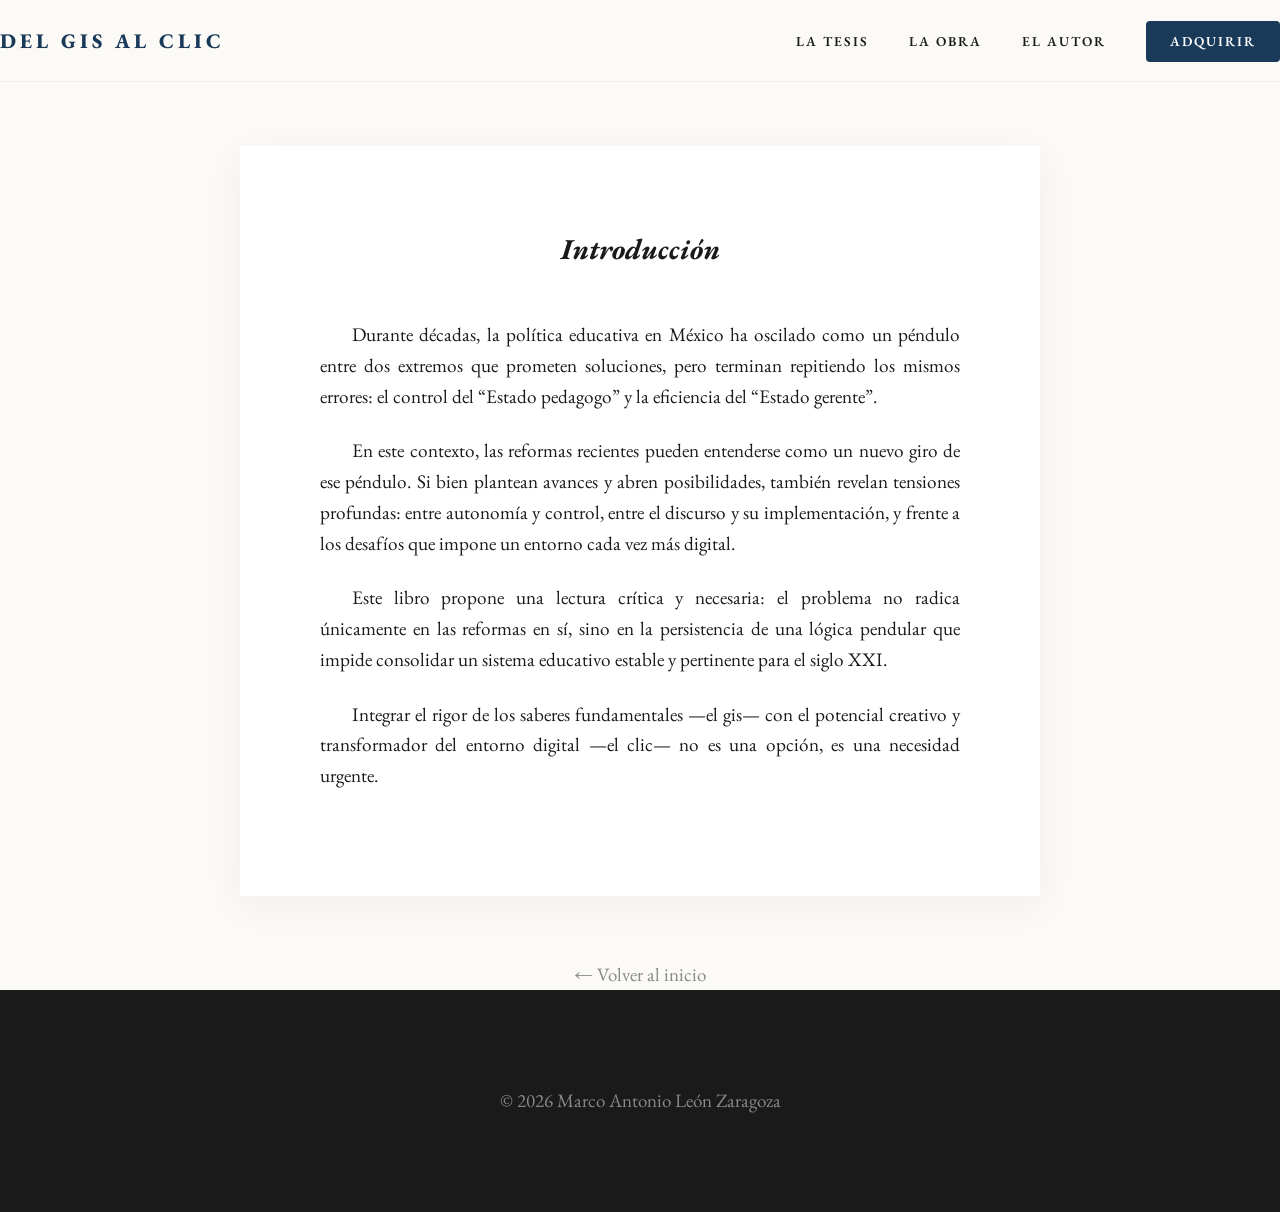
<file: obra.html>
<!DOCTYPE html>
<html lang="es">
<head>
    <meta charset="UTF-8">
    <meta content="width=device-width, initial-scale=1.0">
    <title>La Obra | Del Gis al Clic</title>
    <link rel="stylesheet" href="css/estilos.css">
    <link href="https://fonts.googleapis.com/css2?family=EB+Garamond:ital,wght@0,400..800;1,400..800&display=swap" rel="stylesheet">
    <style>
        .book-content {
            background: #fff;
            max-width: 800px;
            margin: 4rem auto;
            padding: 5rem;
            box-shadow: 0 10px 40px rgba(0,0,0,0.05);
            font-size: 1.2rem;
            text-align: justify;
        }
        .book-content h1 { font-style: italic; text-align: center; margin-bottom: 3rem; }
        .book-content p { margin-bottom: 1.5rem; text-indent: 2rem; }
        .back-link { margin-top: 2rem; display: block; text-align: center; color: #888; text-decoration: none; }
    </style>
</head>
<body>

    <header class="header-main">
        <nav class="nav-container">
            <div class="logo"><a href="index.html" style="text-decoration:none; color:inherit;">DEL GIS AL CLIC</a></div>
            <ul class="nav-links">
                <li><a href="index.html#tesis">La Tesis</a></li>
                <li><a href="obra.html">La Obra</a></li>
                <li><a href="index.html#autor">El Autor</a></li>
                <li><a href="#" class="btn-adquirir">Adquirir</a></li>
            </ul>
        </nav>
    </header>

    <main class="container">
        <article class="book-content">
            <h1>Introducción</h1>
            <p>Durante décadas, la política educativa en México ha oscilado como un péndulo entre dos extremos que prometen soluciones, pero terminan repitiendo los mismos errores: el control del “Estado pedagogo” y la eficiencia del “Estado gerente”.</p>
            <p>En este contexto, las reformas recientes pueden entenderse como un nuevo giro de ese péndulo. Si bien plantean avances y abren posibilidades, también revelan tensiones profundas: entre autonomía y control, entre el discurso y su implementación, y frente a los desafíos que impone un entorno cada vez más digital.</p>
            <p>Este libro propone una lectura crítica y necesaria: el problema no radica únicamente en las reformas en sí, sino en la persistencia de una lógica pendular que impide consolidar un sistema educativo estable y pertinente para el siglo XXI.</p>
            <p>Integrar el rigor de los saberes fundamentales —el gis— con el potencial creativo y transformador del entorno digital —el clic— no es una opción, es una necesidad urgente.</p>
        </article>
        <a href="index.html" class="back-link">← Volver al inicio</a>
    </main>

    <footer class="footer-main">
        <p>&copy; 2026 Marco Antonio León Zaragoza</p>
    </footer>

</body>
</html>
</file>
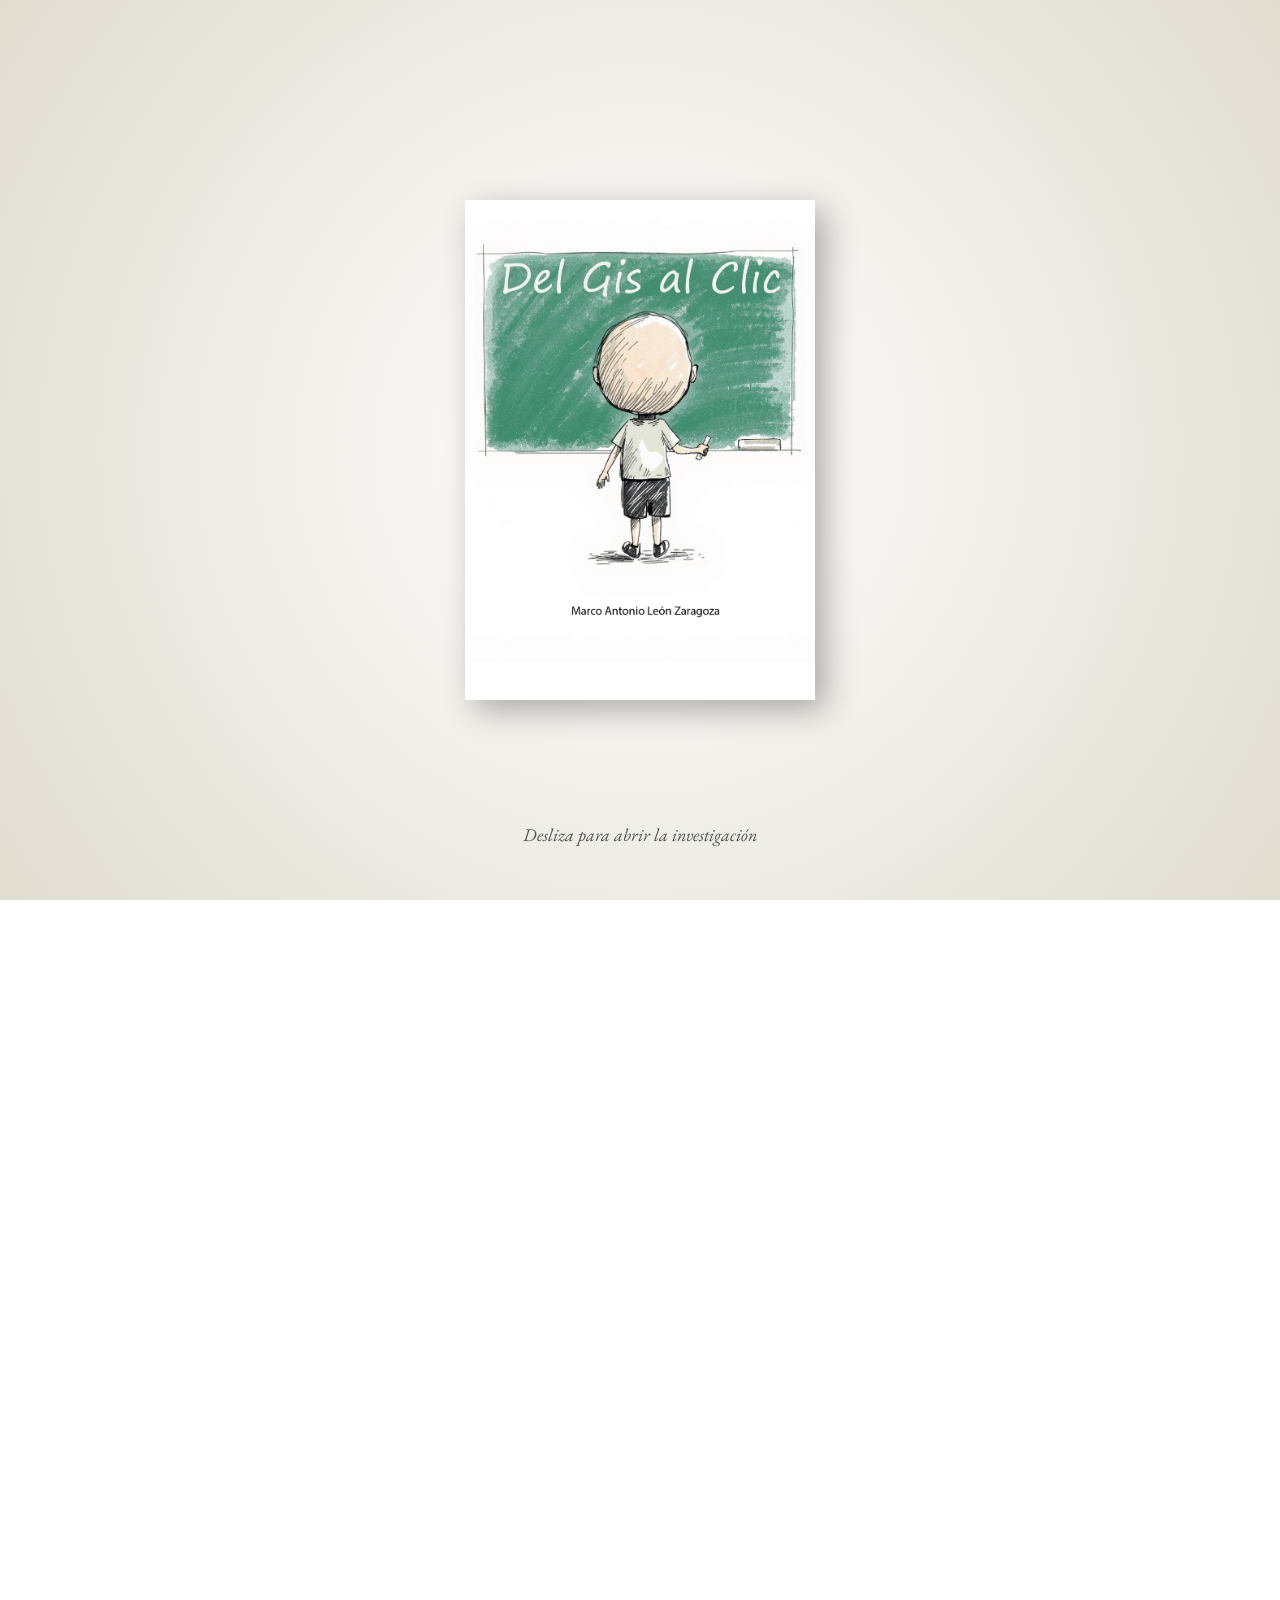
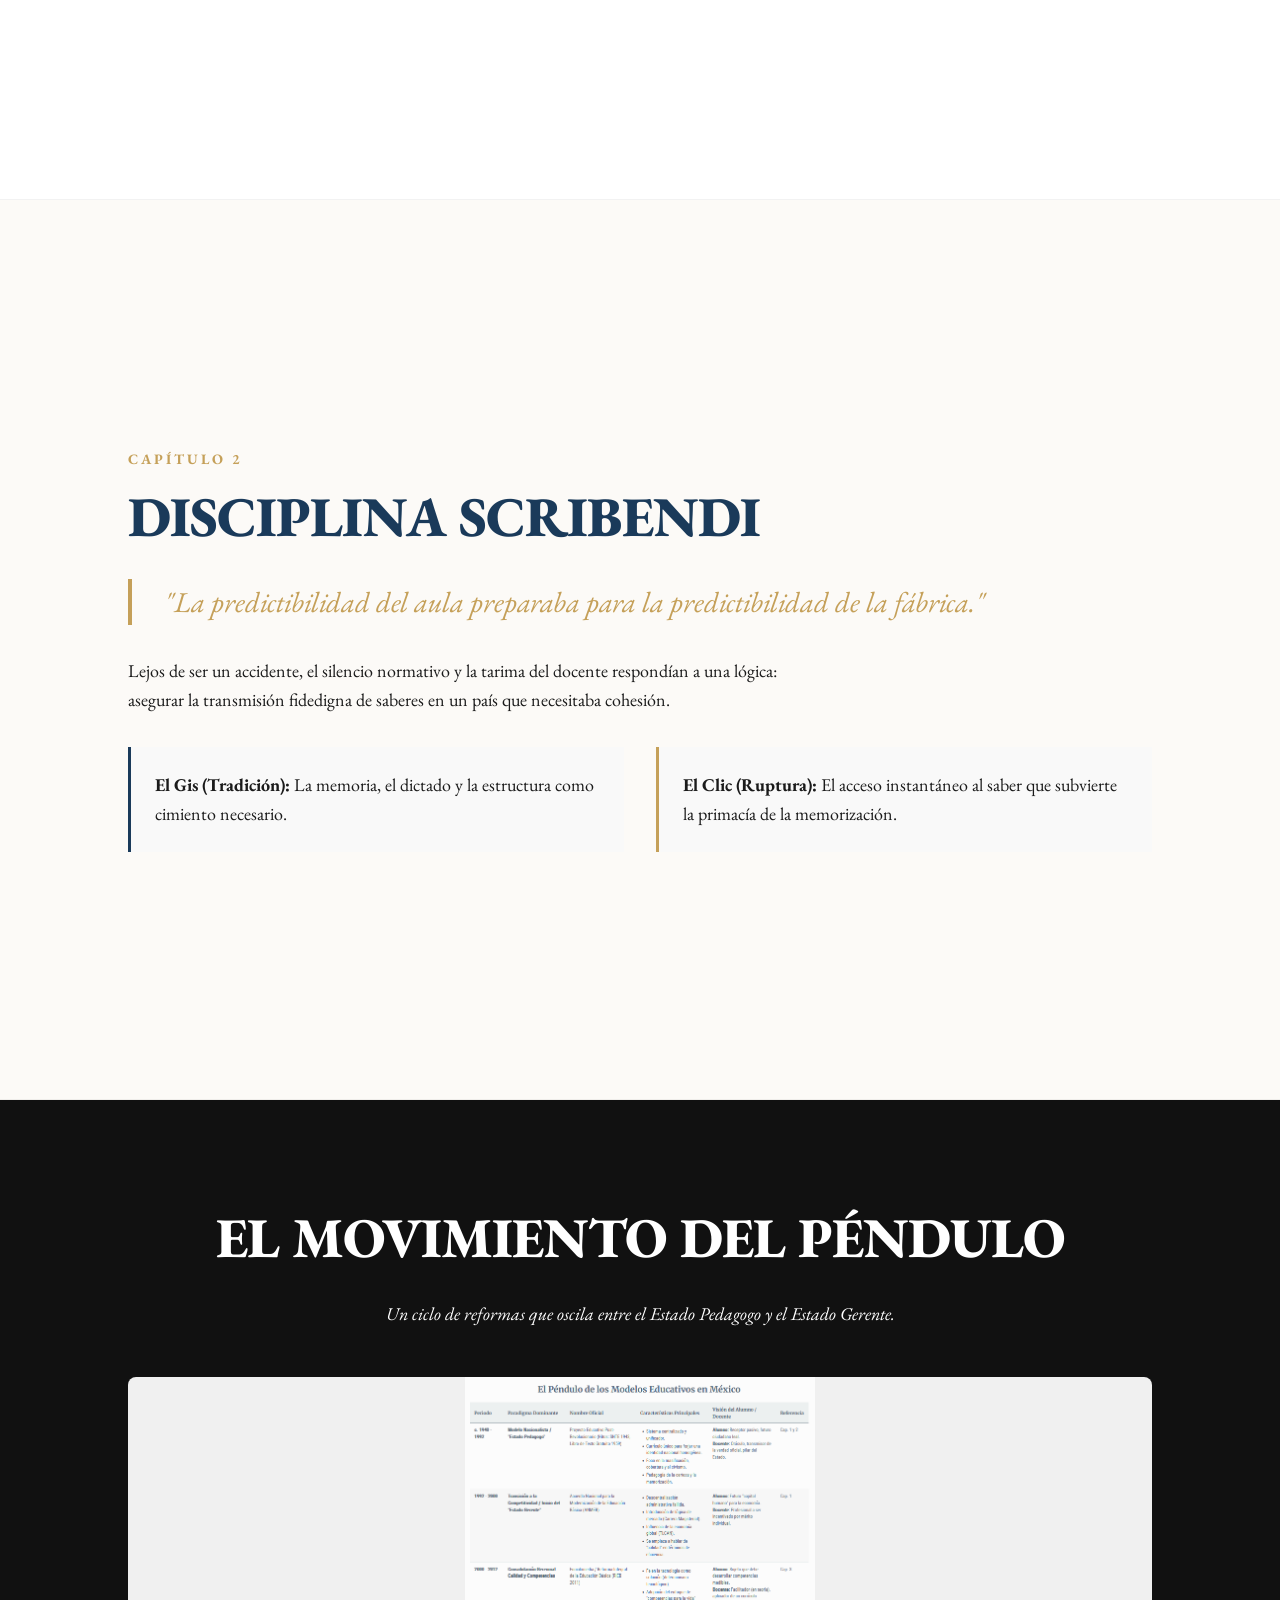
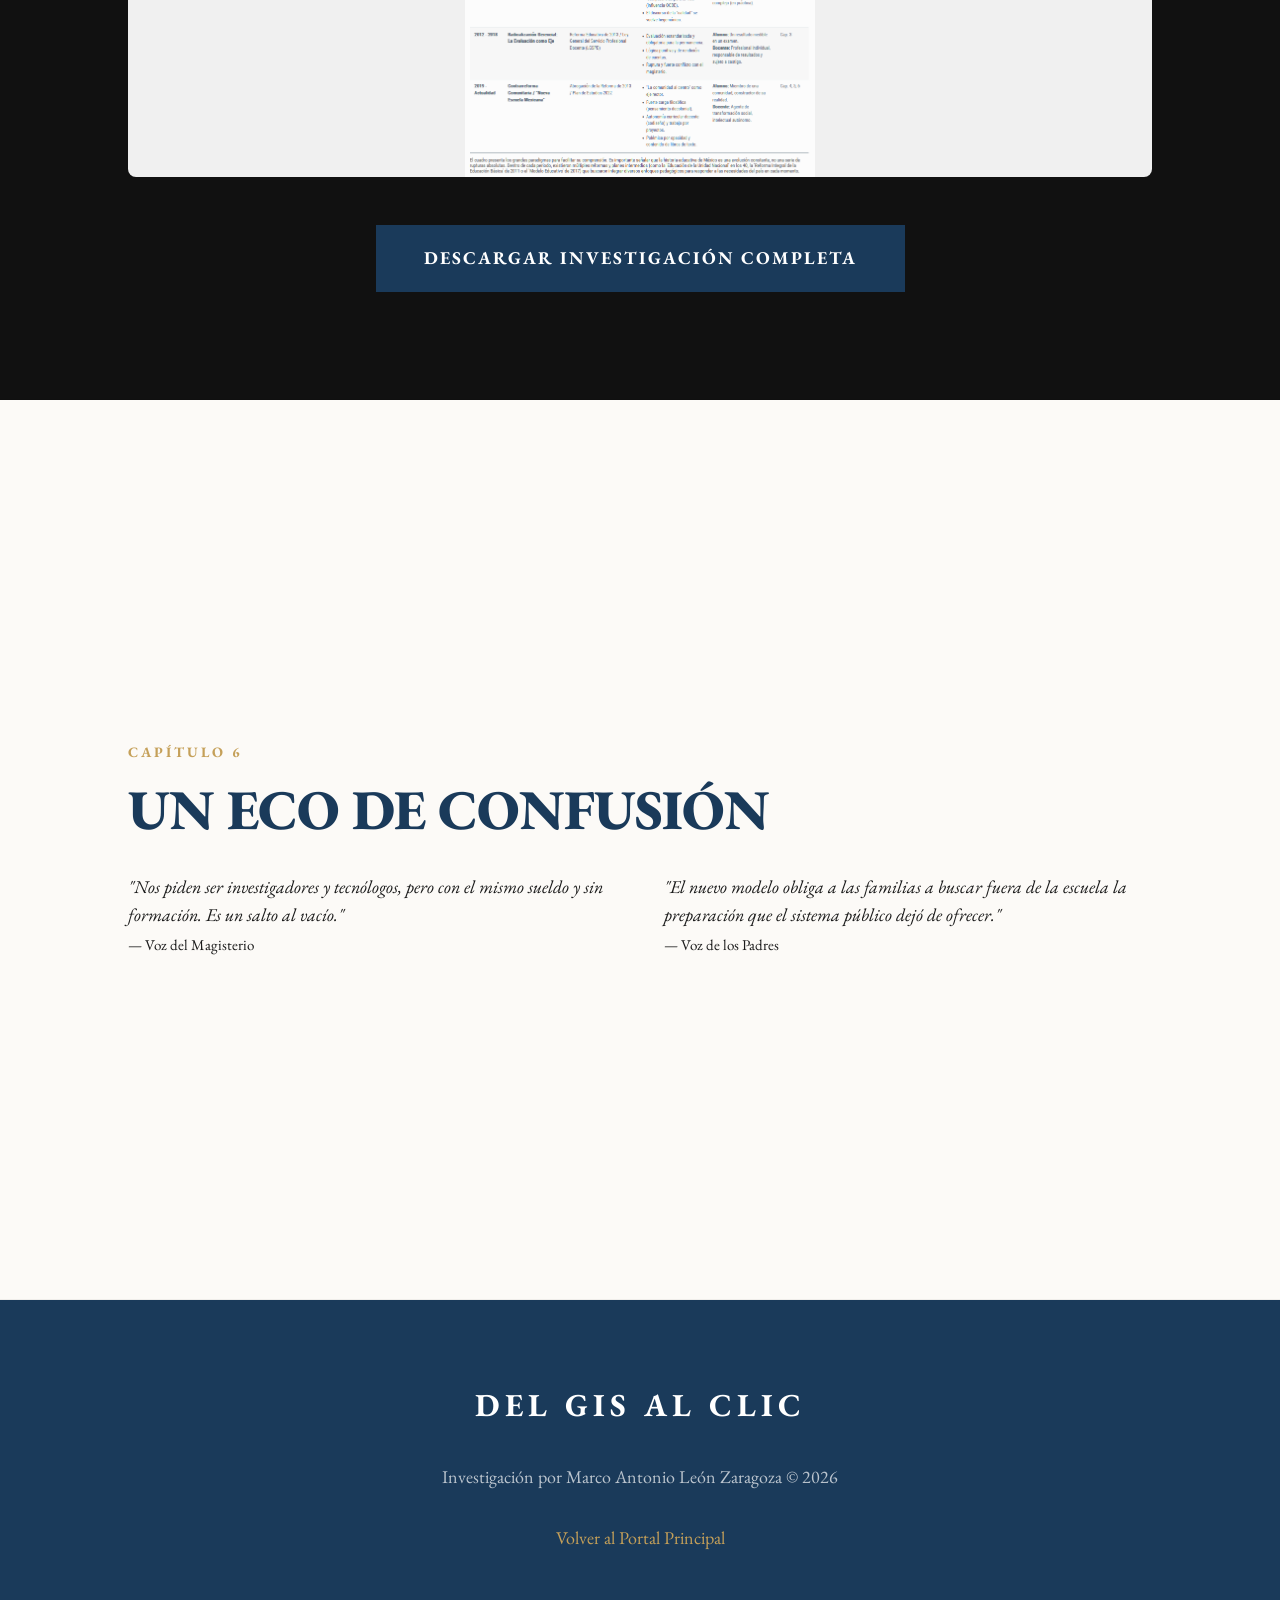
<file: premium.html>
<!DOCTYPE html>
<html lang="es">
<head>
    <meta charset="UTF-8">
    <meta name="viewport" content="width=device-width, initial-scale=1.0">
    <title>Del Gis al Clic | Experiencia Interactiva</title>
    <link href="https://fonts.googleapis.com/css2?family=EB+Garamond:ital,wght@0,400..800;1,400..800&display=swap" rel="stylesheet">
    <link rel="stylesheet" href="css/premium.css">
</head>
<body>

    <!-- HERO SECTION: EL LIBRO QUE COBRA VIDA -->
    <header class="hero-book-stage">
        <div class="book-3d">
            <div class="book-cover-3d"></div>
            <div class="book-inside-page">
                <h3 style="font-family: var(--font-sans); text-transform: uppercase; font-size: 0.8rem; letter-spacing: 2px;">Introducción</h3>
                <p style="margin-top: 1rem; font-size: 1.1rem; line-height: 1.4;">"A principios de los años noventa, México vivía una era de profundas contradicciones... el futuro de millones se forjaba en las aulas."</p>
            </div>
        </div>
        <div style="position: absolute; bottom: 50px; text-align: center; width: 100%;">
            <p class="transition-fade" style="font-style: italic; color: var(--text-muted);">Desliza para abrir la investigación</p>
        </div>
    </header>

    <!-- ESTACIÓN 1: EL OCASO DEL MODELO NACIONALISTA -->
    <section class="chapter-station station-pizarra" id="cap1">
        <div class="reveal">
            <h3 style="text-transform: uppercase; letter-spacing: 3px; font-size: 0.9rem; margin-bottom: 1rem;">Capítulo 1</h3>
            <h2>La Fractura de los Noventa</h2>
            <div class="chalk-text">
                "La falla del sistema educativo no fue solo su lentitud para adoptar la tecnología, sino su incapacidad para comprender que el nuevo capital humano se definía por su flexibilidad."
            </div>
            <p style="margin-top: 2rem; max-width: 600px;">El Acuerdo Nacional para la Modernización (ANMEB) de 1992 fue un intento de reforma administrativa que no se atrevió a ser una reforma política. Se transfirieron problemas, pero no poder real.</p>
        </div>
    </section>

    <!-- ESTACIÓN 2: LA CONSTRUCCIÓN DEL CIMIENTO -->
    <section class="chapter-station" id="cap2">
        <div class="reveal">
            <h3 style="text-transform: uppercase; letter-spacing: 3px; font-size: 0.9rem; margin-bottom: 1rem; color: var(--gold);">Capítulo 2</h3>
            <h2>Disciplina Scribendi</h2>
            <p class="highlight-quote">"La predictibilidad del aula preparaba para la predictibilidad de la fábrica."</p>
            <p style="max-width: 700px; margin-bottom: 2rem;">Lejos de ser un accidente, el silencio normativo y la tarima del docente respondían a una lógica: asegurar la transmisión fidedigna de saberes en un país que necesitaba cohesión.</p>
            <div style="display: grid; grid-template-columns: 1fr 1fr; gap: 2rem;">
                <div style="padding: 1.5rem; background: #f9f9f9; border-left: 3px solid var(--midnight);">
                    <strong>El Gis (Tradición):</strong> La memoria, el dictado y la estructura como cimiento necesario.
                </div>
                <div style="padding: 1.5rem; background: #f9f9f9; border-left: 3px solid var(--gold);">
                    <strong>El Clic (Ruptura):</strong> El acceso instantáneo al saber que subvierte la primacía de la memorización.
                </div>
            </div>
        </div>
    </section>

    <!-- ESTACIÓN 3: EL PÉNDULO EDUCATIVO -->
    <section class="chapter-station station-dark" style="background: #111; color: white;">
        <div class="reveal">
            <h2 style="color: white; text-align: center;">El Movimiento del Péndulo</h2>
            <p style="text-align: center; font-style: italic; margin-bottom: 3rem;">Un ciclo de reformas que oscila entre el Estado Pedagogo y el Estado Gerente.</p>
            
            <div class="pendulo-container">
                <!-- Aquí integraremos el SVG del péndulo interactivo mañana -->
                <img src="assets/tablamodelos.png" style="width: 100%; height: 100%; object-fit: contain; opacity: 0.8;">
            </div>
            
            <div style="text-align: center; margin-top: 3rem;">
                <a href="#contacto" class="btn-premium">Descargar Investigación Completa</a>
            </div>
        </div>
    </section>

    <!-- ESTACIÓN 4: VOCES DESDE EL TERRENO -->
    <section class="chapter-station" id="voces">
        <div class="reveal">
            <h3 style="text-transform: uppercase; letter-spacing: 3px; font-size: 0.9rem; margin-bottom: 1rem; color: var(--gold);">Capítulo 6</h3>
            <h2>Un Eco de Confusión</h2>
            <div style="display: grid; grid-template-columns: repeat(auto-fit, minmax(300px, 1fr)); gap: 3rem; margin-top: 2rem;">
                <div class="voice-card">
                    <p style="font-style: italic;">"Nos piden ser investigadores y tecnólogos, pero con el mismo sueldo y sin formación. Es un salto al vacío."</p>
                    <small>— Voz del Magisterio</small>
                </div>
                <div class="voice-card">
                    <p style="font-style: italic;">"El nuevo modelo obliga a las familias a buscar fuera de la escuela la preparación que el sistema público dejó de ofrecer."</p>
                    <small>— Voz de los Padres</small>
                </div>
            </div>
        </div>
    </section>

    <!-- FOOTER PREMIUM -->
    <footer style="padding: 5rem 10vw; background: var(--midnight); color: white; text-align: center;">
        <h1 style="font-size: 2rem; letter-spacing: 5px; margin-bottom: 2rem;">DEL GIS AL CLIC</h1>
        <p style="opacity: 0.7;">Investigación por Marco Antonio León Zaragoza &copy; 2026</p>
        <div style="margin-top: 2rem;">
            <a href="index.html" style="color: var(--gold); text-decoration: none;">Volver al Portal Principal</a>
        </div>
    </footer>

    <script src="js/premium_logic.js"></script>
</body>
</html>
</file>
<file: css/estilos.css>
/* === ESTILOS DELGISALCLIC.COM (V2.5 IMPACTO TOTAL) === */

:root {
    --bg-color: #fcfaf7;
    --text-color: #1a1a1a;
    --accent-color: #1a3a5a;
    --gold-subtle: #c5a059;
    --font-main: 'EB Garamond', serif;
}

* { margin: 0; padding: 0; box-sizing: border-box; }

body {
    font-family: var(--font-main);
    background-color: var(--bg-color);
    color: var(--text-color);
    line-height: 1.6;
    font-size: 19px;
    overflow-x: hidden;
}

.container { max-width: 1200px; margin: 0 auto; padding: 0 2rem; }

/* NAV */
.header-main {
    padding: 1.5rem 0;
    background: rgba(252, 250, 247, 0.95);
    backdrop-filter: blur(10px);
    position: sticky;
    top: 0;
    z-index: 1000;
    border-bottom: 1px solid rgba(0,0,0,0.05);
}
.nav-container { display: flex; justify-content: space-between; align-items: center; }
.logo { font-weight: 800; letter-spacing: 4px; font-size: 1.3rem; color: var(--accent-color); }
.nav-links { display: flex; list-style: none; gap: 2.5rem; align-items: center; }
.nav-links a { text-decoration: none; color: var(--text-color); font-size: 0.85rem; text-transform: uppercase; letter-spacing: 2px; transition: 0.3s; font-weight: 600; }
.nav-links a:hover { color: var(--gold-subtle); }

.btn-adquirir {
    background-color: var(--accent-color);
    color: white !important;
    padding: 0.7rem 1.5rem;
    border-radius: 4px;
    cursor: pointer;
    border: none;
    font-family: var(--font-main);
    text-transform: uppercase;
    letter-spacing: 1px;
}

/* HERO: LIBRO 3D DINÁMICO */
.hero {
    display: flex;
    align-items: center;
    min-height: 90vh;
    padding: 4rem 0;
    gap: 5rem;
}
.hero-content { flex: 1.2; }
.hero-title { font-size: 4.5rem; line-height: 1; margin-bottom: 2rem; font-weight: 400; font-style: italic; color: var(--accent-color); }
.hero-subtitle { font-size: 1.5rem; margin-bottom: 3rem; color: #555; }

.hero-image { flex: 1; perspective: 2000px; display: flex; justify-content: center; }
.book-3d {
    width: 320px;
    height: 480px;
    position: relative;
    transform-style: preserve-3d;
    transform: rotateY(-25deg) rotateX(5deg);
    transition: transform 1s ease;
}
.book-3d:hover { transform: rotateY(0deg) rotateX(0deg); }

.book-cover {
    position: absolute;
    width: 100%; height: 100%;
    background: url('../assets/portada.jpg') no-repeat center/cover;
    z-index: 5;
    transform-origin: left;
    transition: transform 1s ease;
    box-shadow: 10px 10px 30px rgba(0,0,0,0.2);
    border-radius: 2px 5px 5px 2px;
}
.book-3d:hover .book-cover { transform: rotateY(-145deg); }

.book-inside {
    position: absolute;
    width: 98%; height: 98%;
    top: 1%; left: 1%;
    background: #fff;
    z-index: 1;
    box-shadow: inset 0 0 20px rgba(0,0,0,0.1);
    background: url('../assets/intro1.jpg') no-repeat top/cover;
}

/* SECCIÓN HOJEA EL LIBRO */
.section-browse { padding: 8rem 0; background: #fff; }
.pages-grid { 
    display: grid; 
    grid-template-columns: repeat(auto-fill, minmax(200px, 1fr)); 
    gap: 1.5rem; 
    margin-top: 3rem;
}
.page-thumb { 
    background: #f9f9f9; 
    border: 1px solid #eee; 
    padding: 5px; 
    transition: transform 0.3s;
    cursor: pointer;
}
.page-thumb:hover { transform: translateY(-10px); box-shadow: 0 15px 30px rgba(0,0,0,0.1); }
.page-thumb img { width: 100%; height: auto; }

/* ESQUEMA Y TABLAS */
.section-visuals { padding: 8rem 0; background: var(--bg-color); }
.visual-box { background: white; padding: 3rem; border-radius: 8px; margin-bottom: 4rem; box-shadow: 0 10px 40px rgba(0,0,0,0.02); text-align: center; }
.visual-box img { max-width: 100%; height: auto; mix-blend-mode: multiply; margin-top: 2rem; }

/* VIDEO */
.section-video { padding: 8rem 0; text-align: center; background: #fff; }
.video-container { max-width: 900px; margin: 3rem auto; aspect-ratio: 16/9; background: #000; border-radius: 12px; overflow: hidden; box-shadow: 0 40px 100px rgba(0,0,0,0.15); }

/* FOOTER */
.footer-main { padding: 6rem 0; background: #1a1a1a; color: #888; text-align: center; }
.footer-main a { color: #fff; text-decoration: none; }

/* MODAL ADQUIRIR */
.modal {
    position: fixed; top: 0; left: 0; width: 100%; height: 100%;
    background: rgba(0,0,0,0.9); display: none; align-items: center; justify-content: center; z-index: 2000;
}
.modal-content {
    background: white; padding: 4rem; border-radius: 8px; max-width: 600px; width: 90%;
    position: relative;
}
.close-btn { position: absolute; top: 1.5rem; right: 2rem; font-size: 2.5rem; cursor: pointer; }
.form-group { margin-bottom: 1.5rem; text-align: left; }
.form-group label { display: block; font-size: 0.8rem; text-transform: uppercase; letter-spacing: 1px; margin-bottom: 0.5rem; }
.form-group input, .form-group textarea { width: 100%; padding: 1rem; border: 1px solid #ddd; font-family: var(--font-main); font-size: 1.1rem; }
.btn-submit { background: var(--accent-color); color: white; border: none; padding: 1rem 2rem; width: 100%; font-size: 1.1rem; cursor: pointer; transition: 0.3s; }
.btn-submit:hover { background: var(--gold-subtle); }

@media (max-width: 900px) {
    .hero { flex-direction: column; text-align: center; padding-top: 2rem; }
    .hero-title { font-size: 3rem; }
    .nav-links { display: none; }
}
</file>
<file: css/premium.css>
/* === DEL GIS AL CLIC: PREMIUM WEB CSS V1.0 === */

:root {
    --midnight: #1a3a5a;
    --gold: #c5a059;
    --editorial-bg: #fcfaf7;
    --chalk-green: #2d5a4c;
    --text-main: #1a1a1a;
    --text-muted: #555;
    --font-serif: 'EB Garamond', serif;
    --font-sans: 'Avenir Next', 'Inter', sans-serif;
}

* {
    margin: 0;
    padding: 0;
    box-sizing: border-box;
}

body {
    background-color: var(--editorial-bg);
    color: var(--text-main);
    font-family: var(--font-serif);
    font-size: 18px;
    line-height: 1.6;
    overflow-x: hidden;
}

/* TRANSICIONES GLOBALES */
.transition-fade {
    transition: opacity 1s ease, transform 1s ease;
}

/* --- HERO: EL LIBRO QUE COBRA VIDA --- */
.hero-book-stage {
    height: 100vh;
    display: flex;
    align-items: center;
    justify-content: center;
    background: radial-gradient(circle, #fff 0%, #e0dcd0 100%);
    position: relative;
    perspective: 2000px;
}

.book-3d {
    width: 350px;
    height: 500px;
    position: relative;
    transform-style: preserve-3d;
    transition: transform 1.5s cubic-bezier(0.2, 0.8, 0.2, 1);
}

.book-3d.open {
    transform: rotateY(-30deg) rotateX(10deg);
}

.book-cover-3d {
    position: absolute;
    width: 100%;
    height: 100%;
    background: url('../assets/portada.jpg') no-repeat center/cover;
    transform-origin: left;
    transition: transform 1.5s cubic-bezier(0.4, 0, 0.2, 1);
    z-index: 10;
    box-shadow: 10px 10px 30px rgba(0,0,0,0.3);
}

.book-3d.open .book-cover-3d {
    transform: rotateY(-160deg);
}

.book-inside-page {
    position: absolute;
    width: 100%;
    height: 100%;
    background: white;
    padding: 3rem;
    box-shadow: inset 0 0 50px rgba(0,0,0,0.05);
    z-index: 5;
}

/* --- SECCIONES DE CAPÍTULO (STATIONS) --- */
.chapter-station {
    min-height: 100vh;
    padding: 10vh 10vw;
    display: flex;
    flex-direction: column;
    justify-content: center;
    position: relative;
    border-bottom: 1px solid rgba(0,0,0,0.05);
}

.chapter-station:nth-child(even) {
    background-color: white;
}

/* Estilo Pizarra (Cap 1 & 2) */
.station-pizarra {
    background-color: var(--chalk-green);
    color: white;
}

.station-pizarra h2 {
    color: white;
    border-bottom: 2px solid white;
}

.chalk-text {
    font-family: 'EB Garamond', italic;
    font-size: 2rem;
    opacity: 0.9;
    letter-spacing: 1px;
}

/* --- TIPOGRAFÍA PREMIUM --- */
h2 {
    font-size: 3.5rem;
    margin-bottom: 2rem;
    color: var(--midnight);
    line-height: 1.1;
    font-weight: 800;
    text-transform: uppercase;
    letter-spacing: -1px;
}

.highlight-quote {
    font-size: 1.8rem;
    font-style: italic;
    color: var(--gold);
    margin: 2rem 0;
    padding-left: 2rem;
    border-left: 4px solid var(--gold);
}

/* --- PÉNDULO INTERACTIVO WEB --- */
.pendulo-container {
    width: 100%;
    height: 400px;
    background: #f0f0f0;
    margin-top: 3rem;
    border-radius: 8px;
    position: relative;
    overflow: hidden;
}

/* --- BOTONES Y CTAS --- */
.btn-premium {
    display: inline-block;
    padding: 1.2rem 3rem;
    background: var(--midnight);
    color: white;
    text-decoration: none;
    font-weight: bold;
    text-transform: uppercase;
    letter-spacing: 2px;
    transition: 0.4s;
    border: none;
    cursor: pointer;
}

.btn-premium:hover {
    background: var(--gold);
    transform: translateY(-5px);
    box-shadow: 0 15px 30px rgba(197, 160, 89, 0.4);
}

/* --- RESPONSIVO --- */
@media (max-width: 768px) {
    h2 { font-size: 2.5rem; }
    .chapter-station { padding: 5vh 5vw; }
}
</file>
